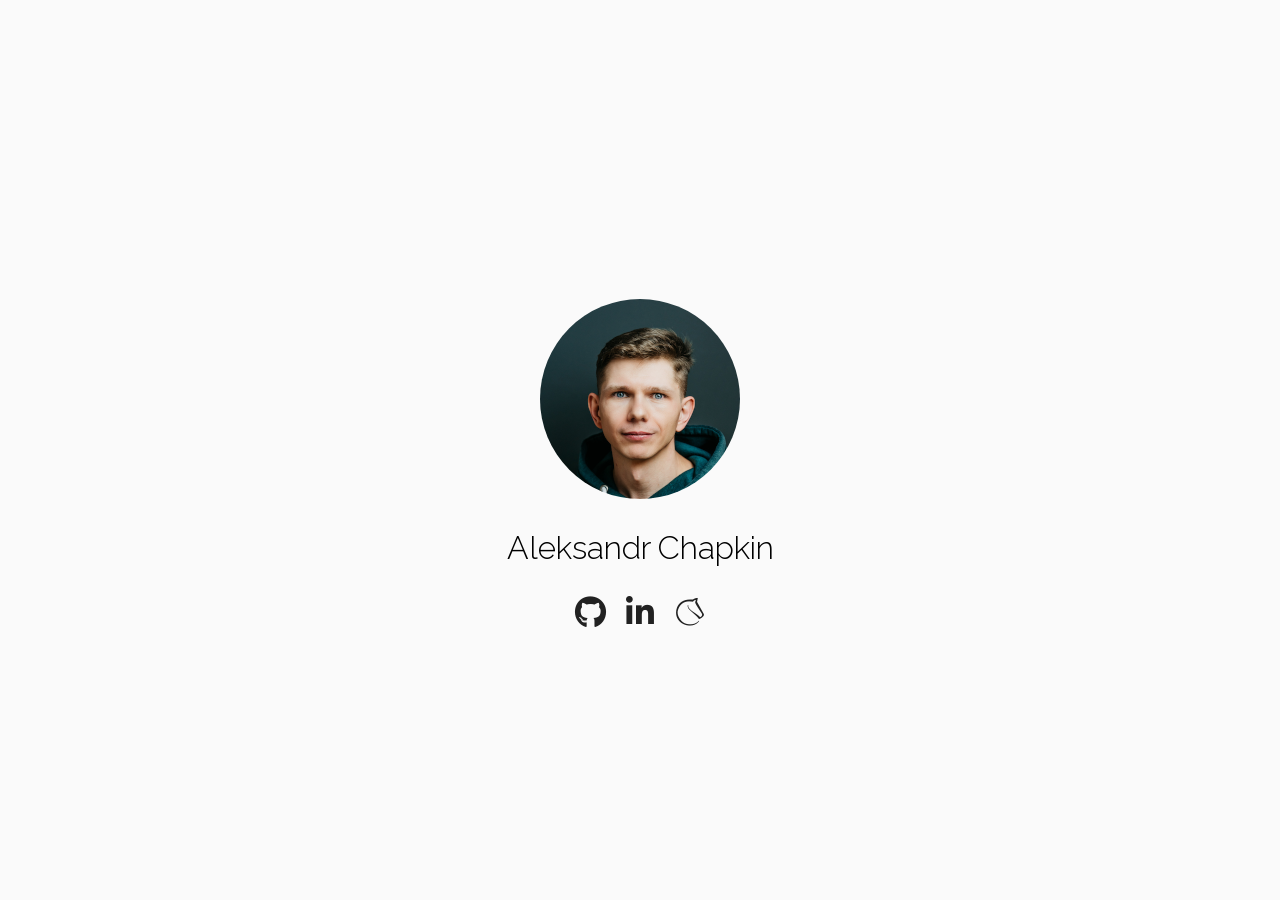
<file: index.html>
<!doctype html><html lang=en><head><title>Aleksandr Chapkin</title><meta charset=utf-8><meta name=viewport content="width=device-width,initial-scale=1"><meta name=color-scheme content="light dark"><meta name=author content="Aleksandr Chapkin"><meta name=description content><meta name=keywords content="blog,personal,linux,devops"><meta name=twitter:card content="summary"><meta name=twitter:title content="Aleksandr Chapkin"><meta property="og:url" content="https://reisei.ru/"><meta property="og:site_name" content="Aleksandr Chapkin"><meta property="og:title" content="Aleksandr Chapkin"><meta property="og:locale" content="en"><meta property="og:type" content="website"><link rel=canonical href=https://reisei.ru/><link rel=preload href=/fonts/fa-brands-400.woff2 as=font type=font/woff2 crossorigin><link rel=preload href=/fonts/fa-regular-400.woff2 as=font type=font/woff2 crossorigin><link rel=preload href=/fonts/fa-solid-900.woff2 as=font type=font/woff2 crossorigin><link rel=stylesheet href=/css/coder.min.f6b1b35a7b02521b25338f6cf58975f9980a6c12847763fe35a48307758cd1e7.css integrity="sha256-9rGzWnsCUhslM49s9Yl1+ZgKbBKEd2P+NaSDB3WM0ec=" crossorigin=anonymous media=screen><link rel=stylesheet href=/css/my.min.e208e4e4522a4fc6382e7eeb983fbeb585d2969daca1dcd32f27eb914764d6de.css integrity="sha256-4gjk5FIqT8Y4Ln7rmD++tYXSlp2sodzTLyfrkUdk1t4=" crossorigin=anonymous media=screen><link rel=stylesheet href=/css/nonacademicons.min.30e2ea405887b22a0d8a18589847b8b3f60a545d76ffc5943329a14f769cb4f0.css integrity="sha256-MOLqQFiHsioNihhYmEe4s/YKVF12/8WUMymhT3actPA=" crossorigin=anonymous media=screen><link rel=icon type=image/svg+xml href=/images/favicon.svg sizes=any><link rel=icon type=image/png href=/images/favicon-32x32.png sizes=32x32><link rel=icon type=image/png href=/images/favicon-16x16.png sizes=16x16><link rel=apple-touch-icon href=/images/apple-touch-icon.png><link rel=apple-touch-icon sizes=180x180 href=/images/apple-touch-icon.png><link rel=manifest href=/site.webmanifest><link rel=mask-icon href=/images/safari-pinned-tab.svg color=#5bbad5><link rel=alternate type=application/rss+xml href=/index.xml title="Aleksandr Chapkin"><meta name=generator content="Hugo 0.161.1"></head><body class="preload-transitions colorscheme-light"><main class=wrapper><nav class=navigation><section class=container><a class=navigation-title href=https://reisei.ru/>Aleksandr Chapkin</a></section></nav><div class=content><section class="container centered"><div class=about><div class=avatar><img src=/images/avatar.png alt=avatar></div><h1>Aleksandr Chapkin</h1><h2></h2><ul><li><a href=https://github.com/reisei/ aria-label=Github><i class="fa fa-github fa-2x" aria-hidden=true></i></a></li><li><a href=https://www.linkedin.com/in/achapkin/ aria-label=LinkedIn><i class="fa fa-linkedin fa-2x" aria-hidden=true></i></a></li><li><a href=https://lichess.org/@/reisei aria-label=Lichess><i class="nai nai-lichess nai-2x" aria-hidden=true></i></a></li></ul></div></section></div></main><script src=/js/coder.min.6ae284be93d2d19dad1f02b0039508d9aab3180a12a06dcc71b0b0ef7825a317.js integrity="sha256-auKEvpPS0Z2tHwKwA5UI2aqzGAoSoG3McbCw73gloxc="></script><script async src="https://www.googletagmanager.com/gtag/js?id=G-G5WH27X01N"></script><script>window.dataLayer=window.dataLayer||[];function gtag(){dataLayer.push(arguments)}gtag("js",new Date),gtag("config","G-G5WH27X01N")</script></body></html>
</file>
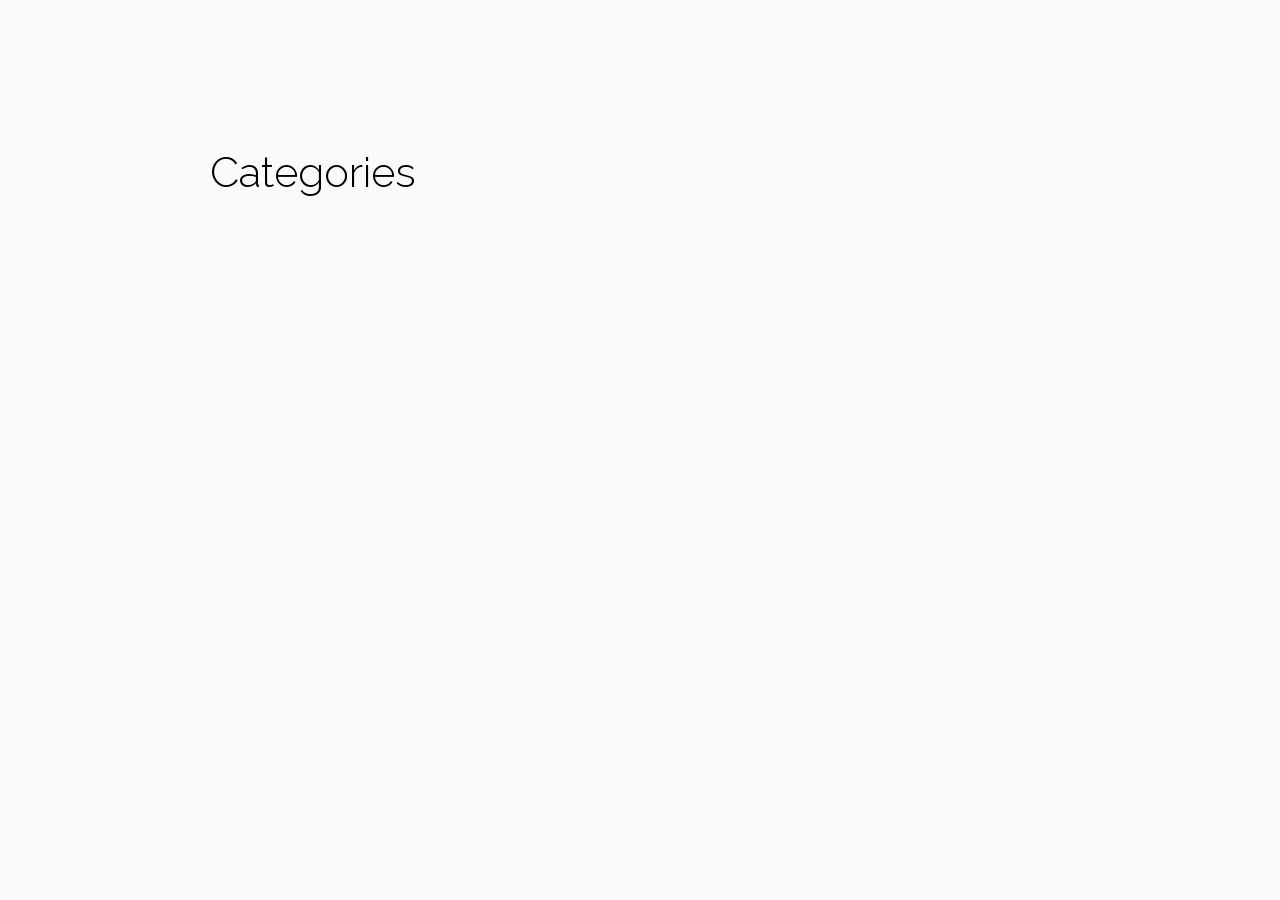
<file: categories/index.html>
<!doctype html><html lang=en><head><title>Categories · Aleksandr Chapkin</title><meta charset=utf-8><meta name=viewport content="width=device-width,initial-scale=1"><meta name=color-scheme content="light dark"><meta name=author content="Aleksandr Chapkin"><meta name=description content><meta name=keywords content="blog,personal,linux,devops"><meta name=twitter:card content="summary"><meta name=twitter:title content="Categories"><meta property="og:url" content="https://reisei.ru/categories/"><meta property="og:site_name" content="Aleksandr Chapkin"><meta property="og:title" content="Categories"><meta property="og:locale" content="en"><meta property="og:type" content="website"><link rel=canonical href=https://reisei.ru/categories/><link rel=preload href=/fonts/fa-brands-400.woff2 as=font type=font/woff2 crossorigin><link rel=preload href=/fonts/fa-regular-400.woff2 as=font type=font/woff2 crossorigin><link rel=preload href=/fonts/fa-solid-900.woff2 as=font type=font/woff2 crossorigin><link rel=stylesheet href=/css/coder.min.f6b1b35a7b02521b25338f6cf58975f9980a6c12847763fe35a48307758cd1e7.css integrity="sha256-9rGzWnsCUhslM49s9Yl1+ZgKbBKEd2P+NaSDB3WM0ec=" crossorigin=anonymous media=screen><link rel=stylesheet href=/css/my.min.e208e4e4522a4fc6382e7eeb983fbeb585d2969daca1dcd32f27eb914764d6de.css integrity="sha256-4gjk5FIqT8Y4Ln7rmD++tYXSlp2sodzTLyfrkUdk1t4=" crossorigin=anonymous media=screen><link rel=stylesheet href=/css/nonacademicons.min.30e2ea405887b22a0d8a18589847b8b3f60a545d76ffc5943329a14f769cb4f0.css integrity="sha256-MOLqQFiHsioNihhYmEe4s/YKVF12/8WUMymhT3actPA=" crossorigin=anonymous media=screen><link rel=icon type=image/svg+xml href=/images/favicon.svg sizes=any><link rel=icon type=image/png href=/images/favicon-32x32.png sizes=32x32><link rel=icon type=image/png href=/images/favicon-16x16.png sizes=16x16><link rel=apple-touch-icon href=/images/apple-touch-icon.png><link rel=apple-touch-icon sizes=180x180 href=/images/apple-touch-icon.png><link rel=manifest href=/site.webmanifest><link rel=mask-icon href=/images/safari-pinned-tab.svg color=#5bbad5><link rel=alternate type=application/rss+xml href=/categories/index.xml title="Aleksandr Chapkin"></head><body class="preload-transitions colorscheme-light"><main class=wrapper><nav class=navigation><section class=container><a class=navigation-title href=https://reisei.ru/>Aleksandr Chapkin</a></section></nav><div class=content><section class="container list"><header><h1 class=title><a class=title-link href=https://reisei.ru/categories/>Categories</a></h1></header><ul></ul></section></div></main><script src=/js/coder.min.6ae284be93d2d19dad1f02b0039508d9aab3180a12a06dcc71b0b0ef7825a317.js integrity="sha256-auKEvpPS0Z2tHwKwA5UI2aqzGAoSoG3McbCw73gloxc="></script><script async src="https://www.googletagmanager.com/gtag/js?id=G-G5WH27X01N"></script><script>window.dataLayer=window.dataLayer||[];function gtag(){dataLayer.push(arguments)}gtag("js",new Date),gtag("config","G-G5WH27X01N")</script></body></html>
</file>
